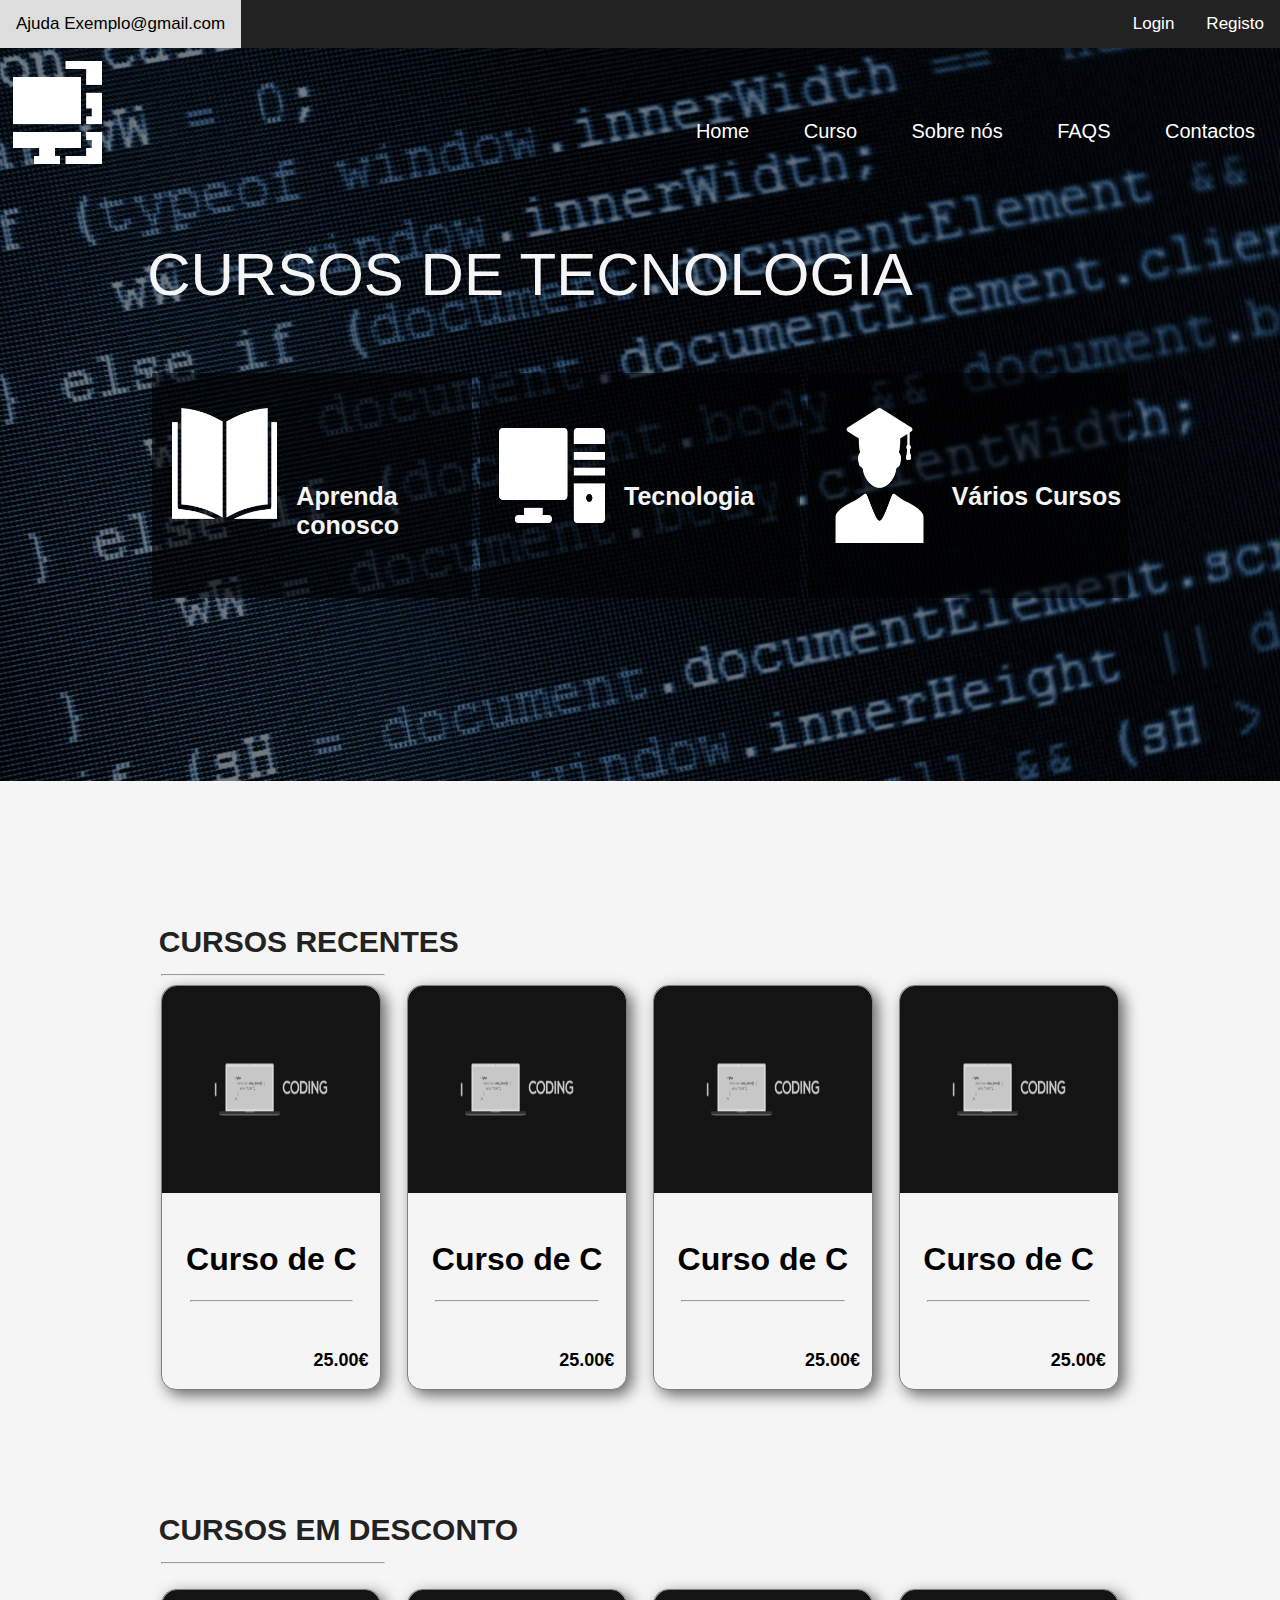
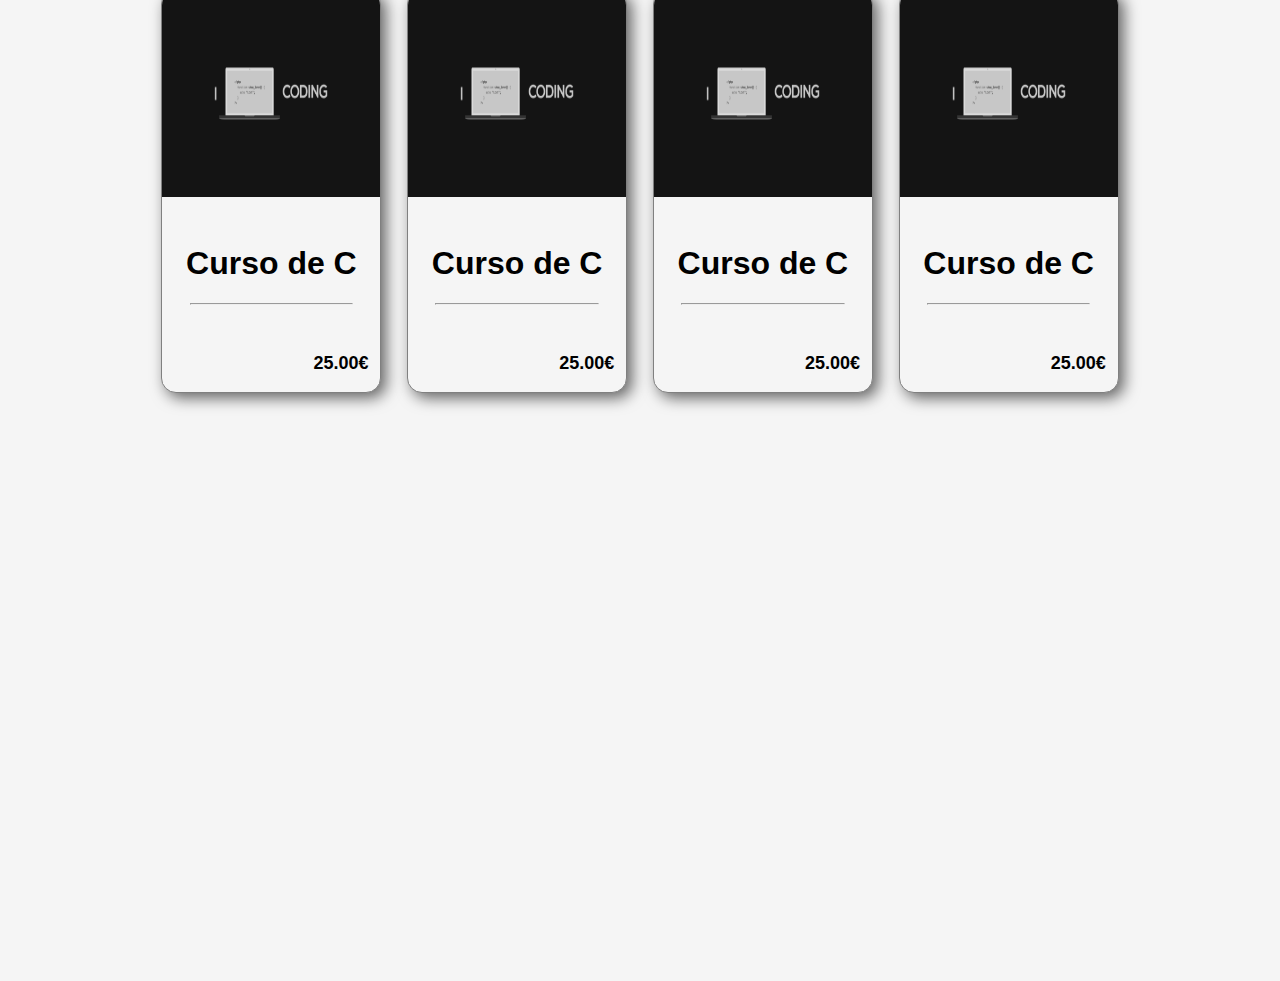
<file: index.html>
<html lang="pt">
    <head> 

        <title> Info-Cursos </title>
				<meta charset="UTF-8" name="viewport" content="width=device-width, initial-scale=1.0">

      <link href="css/indexstyle.css" rel="stylesheet" type="text/css">
    </head>

<body>
	<script src="javascript/javaindex.js"></script>

<header> 
	
		<div class="topnav">
			<a href="#Registo" onclick= "openForm1()">Registo</a>
			<a href="#Login" onclick="openForm()">Login</a>

			<a id="topaj" href="#Ajuda">Ajuda Exemplo@gmail.com</a>
        </div>



        <div class="logo">
			<img src="imgs/iconpc.png">
        </div>
		
        <ul class="main-nav">
		
                <li class="active"><a href="index.html"> Home </a> </li>
                <li><a href="html/cursos.html"> Curso </a> </li>
                <li><a href="html/sobrenos.html"> Sobre nós </a> </li>
                <li><a href="html/faqs.html"> FAQS </a> </li>
				<li><a href="html/contactos.html"> Contactos </a> </li>

        </ul>
		
</header>

		<div class="flex-container2">
					<p class="hometxt">CURSOS DE TECNOLOGIA</p>
			<div class="flex-container2">
					
				<div class="container2">
					<div class="grid2">
						<section class="card2">
							<img class="card_imagez" src="imgs/book.png" alt="Cat">
							<p class="cardtxt"><b>Aprenda conosco</b></p>
					    </section>
				  
					  <section class="card2">
							<img class="card_imagez" src="imgs/zxc.png" alt="Cat">
							<p class="cardtxt"><b>Tecnologia</b></p>
					  </section>
				  
					  <section class="card2">
							<img class="card_imagez" src="imgs/aluno-com-limite-de-graduacao.png" alt="Cat">
							<p class="cardtxt"><b>Vários Cursos</b></p>
					  </section>
	
	
					</div>
				  </div>
	
			
			</div>	
		

		


		</div>	
		
<section class="psection1">

	<h1 class="parag">CURSOS RECENTES<hr class="hrr"></h1>
	
	<div class="flex-container1">
					
		
		<div class="grid">
			<section class="card" onclick="openinfo()">
				<img class="card_image" src="imgs/exeimg.jpg" alt="Cat">
				<div class="card_content">
				  <h1 class="card_title">Curso de C</h1>
				  <hr class="hr">
				  <p class="card_price"><b>25.00€</b></p>
				</div>
			  </section>
	  
		  <section class="card" onclick="openinfo()">
			<img class="card_image" src="imgs/exeimg.jpg" alt="Cat">
			<div class="card_content">
			  <h1 class="card_title">Curso de C</h1>
			  <hr class="hr">
			  <p class="card_price"><b>25.00€</b></p>
			</div>
		  </section>
	  
		  <section class="card" onclick="openinfo()">
			<img class="card_image" src="imgs/exeimg.jpg" alt="Cat">
			<div class="card_content">
			  <h1 class="card_title">Curso de C</h1>
			  <hr class="hr">
			  <p class="card_price"><b>25.00€</b></p>
			</div>
		  </section>

		  <section class="card" onclick="openinfo()">
			<img class="card_image" src="imgs/exeimg.jpg" alt="Cat">
			<div class="card_content">
			  <h1 class="card_title">Curso de C</h1>
			  <hr class="hr">
			  <p class="card_price"><b>25.00€</b></p>
			</div>
		  </section>
		</div>
	  


</div>	
		
<h1 class="parag1">CURSOS EM DESCONTO<hr class="hrr1"></h1>
	
	<div class="flex-container11">
					
		
		<div class="grid1" onclick="openinfo()">
			<section class="card1">
				<img class="card_image1" src="imgs/exeimg.jpg" alt="Cat">
				<div class="card_content1">
				  <h1 class="card_title1">Curso de C</h1>
				  <hr class="hr1">
				  <p class="card_price1"><b>25.00€</b></p>
				</div>
			  </section>
	  
		  <section class="card1" onclick="openinfo()">
			<img class="card_image1" src="imgs/exeimg.jpg" alt="Cat">
			<div class="card_content1">
			  <h1 class="card_title1">Curso de C</h1>
			  <hr class="hr1">
			  <p class="card_price1"><b>25.00€</b></p>
			</div>
		  </section>
	  
		  <section class="card1" onclick="openinfo()">
			<img class="card_image1" src="imgs/exeimg.jpg" alt="Cat">
			<div class="card_content1">
			  <h1 class="card_title1">Curso de C</h1>
			  <hr class="hr1">
			  <p class="card_price1"><b>25.00€</b></p>
			</div>
		  </section>

		  <section class="card1" onclick="openinfo()">
			<img class="card_image1" src="imgs/exeimg.jpg" alt="Cat">
			<div class="card_content1">
			  <h1 class="card_title1">Curso de C</h1>
			  <hr class="hr1">
			  <p class="card_price1"><b>25.00€</b></p>
			</div>
		  </section>
		</div>
	  


</div>	
	



	
	
	<div class="form-popup" id="myForm">
	  <form action="" class="form-container">
		<h1>Login</h1>
	
		<label for="email"><b>Email</b></label>
		<input type="text" placeholder="Insira o Email" name="email" required>
	
		<label for="psw"><b>Password</b></label>
		<input type="password" placeholder="Insira a Password" name="psw" required>
	
		<button type="submit" class="btn">Login</button>
		<button type="button" class="btn cancel" onclick="closeForm()">Fechar</button>
	  </form>
	</div>


	<div class="form-popup1" id="myForm1">
		<form action="" class="form-container">
		  <h1>Registo</h1>
	  
		  <label for="email1"><b>Email</b></label>
		  <input type="text" placeholder="Insira o Email" name="email1" required>
	  
		  <label for="psw1"><b>Password</b></label>
		  <input type="password" placeholder="Insira a Password" name="psw2" required>

		  <label for="psw1"><b>Password</b></label>
		  <input type="password" placeholder="Volte a inserir a password" name="psw3" required>
	  
		  <button type="submit" class="btn">Registar</button>
		  <button type="button" class="btn cancel" onclick="closeForm1()">Fechar</button>
		</form>
	  </div>



	  <div class="moreinfo" id="moreinfo1">
		<div class="moreinfo-container">
			<div class ="label" onclick="closeinfo()">Curso de C</div>
			<img class="moreinfo-img" src="imgs/exeimg.jpg" alt="Cat">
			<div class="moreinfo-desc">Descrição do curso
			</div>
		</div>
		  
	  </div>
	


</section>



   

	


</body>



</html>
</file>
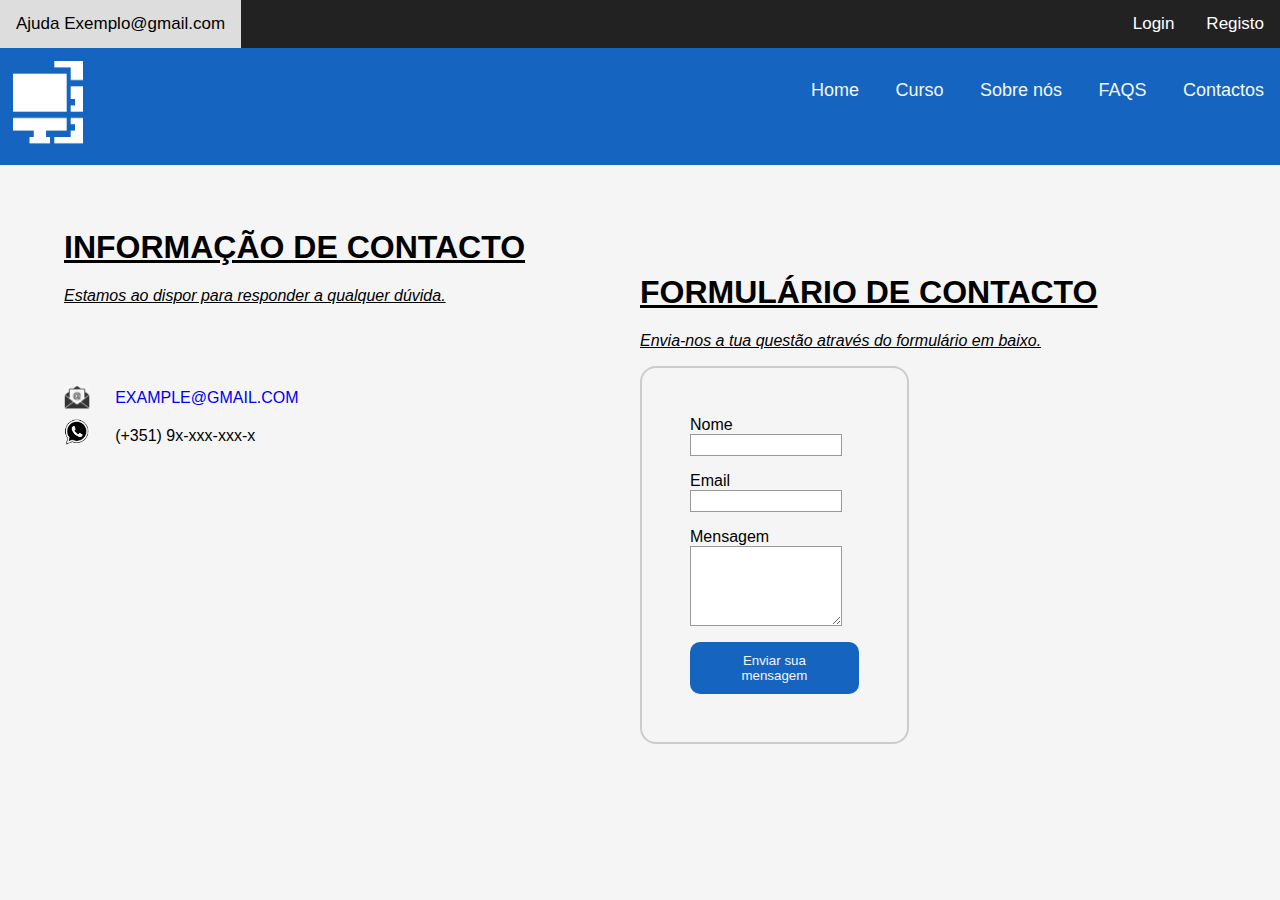
<file: html/contactos.html>
<!DOCTYPE html>

<html lang="pt">

    <head> 
		<meta charset="UTF-8">
        <title> Info-Cursos </title>
      	<link href="../css/stylecontactos.css" rel="stylesheet" type="text/css">
    </head>

<body>

	<header> 
	
		<div class="topnav">
			<a href="#Registo" onclick= "openForm1()">Registo</a>
			<a href="#Login" onclick="openForm()">Login</a>
			<a id="topaj" href="#Ajuda">Ajuda Exemplo@gmail.com</a>
        </div>

		<div class="container">
        	<div class="logo">
			<img src="../imgs/iconpc.png" alt="pcicon">
        	</div>

        		<ul class="main-nav">
               		<li><a href="../index.html"> Home </a> </li>
                	<li><a href="cursos.html"> Curso </a> </li>
                	<li><a href="sobrenos.html"> Sobre nós </a> </li>
                	<li><a href="faqs.html"> FAQS </a> </li>
                	<li class="active"><a href="contactos.html"> Contactos </a> </li>
        		</ul>

		</div>
		
	</header>


<div class="contact01">
    <h1> INFORMAÇÃO DE CONTACTO</h1> 
    <p>Estamos ao dispor para responder a qualquer dúvida.</p>
</div>

	<div class="row">
        	<div class="logo2">
			<img src="../imgs/icontmail2.png" alt="iconmail">   
			</div>   
	</div>

	<div class="contact02">
   	 <a href="email" style="text-decoration: none;">EXAMPLE@GMAIL.COM</a>
	</div>

	<div class="row01">
		<div class="logo3">
			<img src="../imgs/teleicon.png" alt ="teleicon">
		</div>
	</div>

	<div class="contact03">
		<p> (+351) 9x-xxx-xxx-x</p>
	</div>

	<div class="box01">
		<h1>FORMULÁRIO DE CONTACTO</h1>
		<p>Envia-nos a tua questão através do formulário em baixo.</p>
	</div>

		<form action="/formulario-de-ajuda" method="get">
			<div>
				<label> Nome </label>
				<input type="text" name="Nome" />
			</div>
			<div>
				<label> Email</label>
				<input type="email" name="email"/>
			</div>
			<div>
				<label>Mensagem</label>
				<textarea id="msg"></textarea>
			</div>

			<div id="button">
				<button class="btn active">Enviar sua mensagem</button>
			</div>

		</form>

		<div class="form-popup" id="myForm">
			<form action="" class="form-container">
				  <h1>Login</h1>
		  
				  <label for="email"><b>Email</b></label>
				  <input type="text" placeholder="Insira o Email" name="email" required>
		  
				  <label for="psw"><b>Password</b></label>
				  <input type="password" placeholder="Insira a Password" name="psw" required>
		  
				  <button type="submit" class="btn">Login</button>
				  <button type="button" class="btn cancel" onclick="closeForm()">Fechar</button>
			</form>
		  </div>
  
  
		  <div class="form-popup1" id="myForm1">
				  <form action="" class="form-container">
					<h1>Registo</h1>
			
					<label for="email1"><b>Email</b></label>
					<input type="text" placeholder="Insira o Email" name="email1" required>
			
					<label for="psw1"><b>Password</b></label>
					<input type="password" placeholder="Insira a Password" name="psw2" required>
  
					<label for="psw1"><b>Password</b></label>
					<input type="password" placeholder="Volte a inserir a password" name="psw3" required>
			
					<button type="submit" class="btn">Registar</button>
					<button type="button" class="btn cancel" onclick="closeForm1()">Fechar</button>
				  </form>
			</div>
 <script src="../javascript/javascontacto.js"></script>


	</body>

</html>
</file>
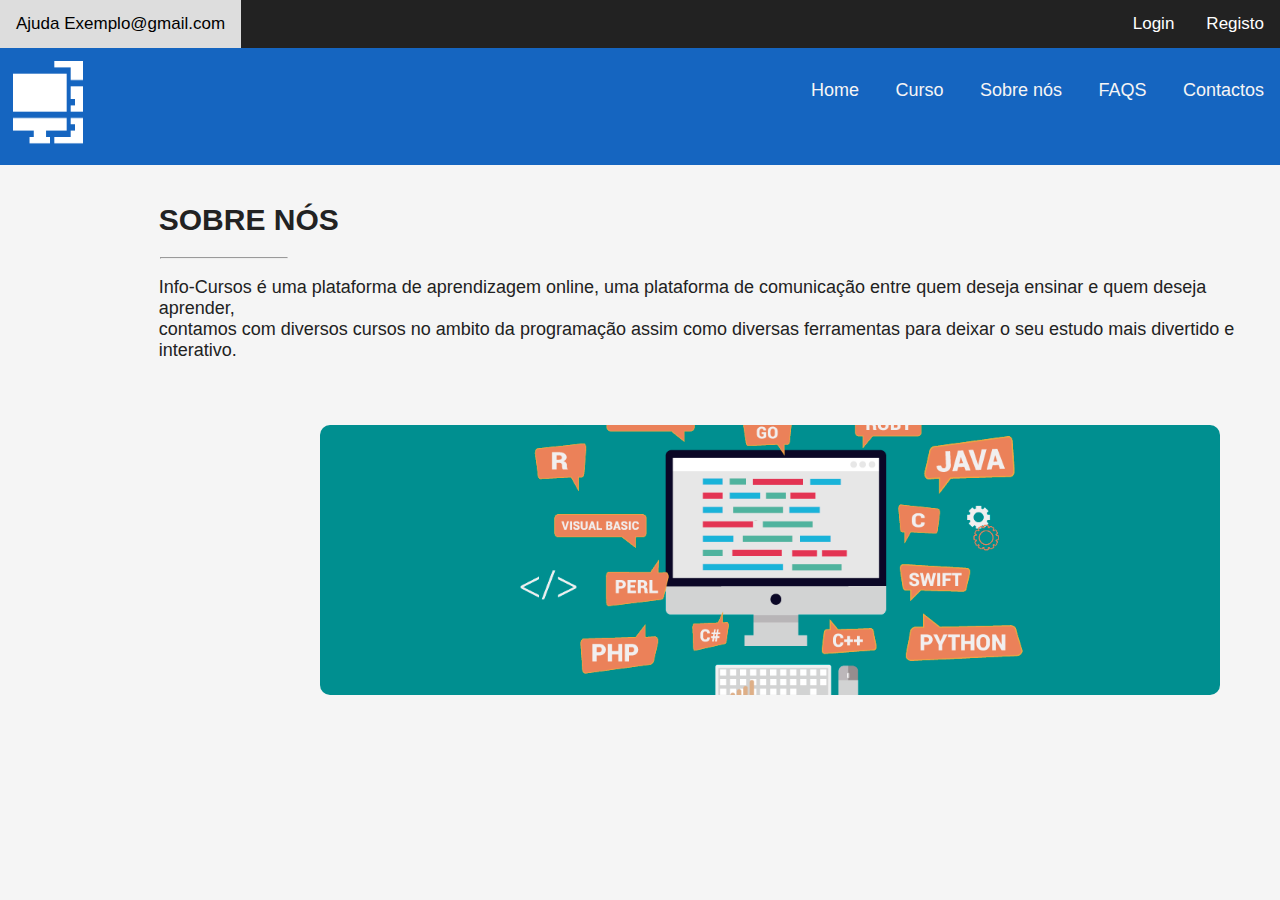
<file: html/sobrenos.html>
<!DOCTYPE html>
<html lang="pt">
    <head> 
		<meta charset="UTF-8">
        <title> Info-Cursos </title>
      <link href="../css/stylesb.css" rel="stylesheet" type="text/css">
    </head>

<body>

<header> 
	
		<div class="topnav">
			<a href="#Registo" onclick= "openForm1()">Registo</a>
			<a href="#Login" onclick="openForm()">Login</a>
			<a id="topaj" href="#Ajuda">Ajuda Exemplo@gmail.com</a>

        </div>


<div class="container">
        <div class="logo">
			<img src="../imgs/iconpc.png" alt="iconpc">
        </div>
		
        <ul class="main-nav">
		
                <li><a href="../index.html"> Home </a> </li>
                <li><a href="cursos.html"> Curso </a> </li>
                <li class="active"><a href="sobrenos.html"> Sobre nós </a> </li>
                <li><a href="faqs.html"> FAQS </a> </li>
                <li><a href="contactos.html"> Contactos </a> </li>

        </ul>
</div>		
</header>

<h1 class="parag">SOBRE NÓS</h1>
<hr class="hrr">
<div class="txt">
        <p class="aptxt">Info-Cursos é uma plataforma de aprendizagem online, uma plataforma de comunicação entre quem deseja ensinar e quem deseja aprender, <br>contamos com diversos cursos no ambito da programação assim como diversas ferramentas para deixar o seu estudo mais divertido e interativo. 
        </p>
        
    </div>

	<!--SLIDER-->
		<div id="slider">
        	<img class="selected" src="../imgs/prog.png" alt="Image1">
        	<img src="../imgs/prog1.jpg" alt="Image2">
        	<img src="../imgs/prog2.jpg" alt="image3">
    	</div>

            <div class="form-popup" id="myForm">
                <form action="" class="form-container">
                      <h1>Login</h1>
              
                      <label for="email"><b>Email</b></label>
                      <input type="text" placeholder="Insira o Email" name="email" required>
              
                      <label for="psw"><b>Password</b></label>
                      <input type="password" placeholder="Insira a Password" name="psw" required>
              
                      <button type="submit" class="btn">Login</button>
                      <button type="button" class="btn cancel" onclick="closeForm()">Fechar</button>
                </form>
              </div>
      
      
              <div class="form-popup1" id="myForm1">
                      <form action="" class="form-container">
                        <h1>Registo</h1>
                
                        <label for="email1"><b>Email</b></label>
                        <input type="text" placeholder="Insira o Email" name="email1" required>
                
                        <label for="psw1"><b>Password</b></label>
                        <input type="password" placeholder="Insira a Password" name="psw2" required>
      
                        <label for="psw1"><b>Password</b></label>
                        <input type="password" placeholder="Volte a inserir a password" name="psw3" required>
                
                        <button type="submit" class="btn">Registar</button>
                        <button type="button" class="btn cancel" onclick="closeForm1()">Fechar</button>
                      </form>
                </div>
 	<script src="../javascript/javasb.js"></script>

</body>
</html>
</file>
<file: css/indexstyle.css>
body {
    margin: 0;
    font-family: Arial, Helvetica, sans-serif;
    
	background-image: linear-gradient(to bottom, rgba(0,0,0,0.5) 0%,rgba(0,0,0,0.5) 100%), url('../imgs/IFW.jpg');
	background-repeat: no-repeat;
	background-attachment: fixed;
	background-size: cover;
	background-position: center;
	position: relative;
	
	
  }
  
/*Header*/




/*Top Navbar*/
  .topnav {
    overflow: hidden;
    background-color: #222;
  }
  
  .topnav a {
	float: right;
    color: #FFFFFF;
    text-align: center;
    padding: 14px 16px;
    text-decoration: none;
    font-size: 17px;
  }

#topaj
{
	    float: left;
}

  
  .topnav a:hover {
    background-color: #ddd;
    color: black;
  }
  
  .topnav a.active {
    background-color: #4CAF50;
    color: white;
  }

/*Main nav */
.main-nav
{
    float: right;
    list-style: none;
    margin-top: 8vh;
}
.main-nav li
{
    display: inline-block;

}
.main-nav li a
{
    color: White;
    text-decoration: none;
    padding: 4px 25px;

    font-family: Arial, Helvetica, sans-serif;
    font-size: 20px;
}

.main-nav li a:hover
{
    border-bottom:2px solid whitesmoke;

}

.logo img{
    width:  7vw;
    height: 15vh;
    float:left;
  margin: 1%;
  

}
/*Containers inicial*/
.hometxt{
	
	margin-top: 15%;
	margin-left: 11.5%;
	color: whitesmoke;
	font-size: 60px;
}
.flex-container2{
	
  width: 100%;

}

.grid2
{
    margin-top: 3%;
    display: grid;
    grid-template-columns: repeat(3, 1fr);
    grid-template-rows: 1%;
    grid-column-gap: 0px;
    grid-row-gap: 0px;
    justify-content: center;


    flex-direction: row;
    display: flex;
    align-items: center;

}
.card2
{
 
    position: relative;
    height: 25vh;
    width: 25%;
    background: rgba(0, 0, 0, 0.6);

    padding: 0;
    margin: 0.3%;
    list-style: none;


}


.card_imagez
{
	margin-top: 11%;
	margin-left: 6%;
    height: 60%;
    width: 33%;
}
.cardtxt{
	color: whitesmoke;
	font-size: 25px;
	margin-top: -19%;
	margin-left: 45%;
}


/*sections */

.psection1{
  position: relative;
  margin-top: 14%;
  height: 200%;
  width: 100%;
  background-color: #f5f5f5;
}

/*sections 1*/

.parag{
  position: relative;

  top: 8%;
  margin-left: 12.4vw;
  font-size: 30px;
  color: #222;
  font-family: Arial, Helvetica, sans-serif;

}

.flex-container1{
	
  width: 100%;

}

.grid
{
    margin-top: 11%;
    display: grid;
    grid-template-columns: repeat(4, 1fr);
    grid-template-rows: 1%;
    grid-column-gap: 0px;
    grid-row-gap: 0px;
    justify-content: center;

    flex-direction: row;
    display: flex;
    align-items: center;

}
.card
{
    position: relative;
    top: 0vh;
    width: 17.2%;
    height: 45%;
    background-color: whitesmoke;
    border-radius: 0px;

    padding: 0;
    margin: 1%;
    list-style: none;
    box-shadow: 5px 5px 15px rgba(0,0,0,0.6);
    cursor: pointer;
    border: 1px solid grey;
    border-radius: 15px;


}

.card:hover {
  transform: scale(1.15);
  transition: 0.5s ease;
}

.card_image
{
  border-top-left-radius: 15px;
  border-top-right-radius: 15px;
    height: 23vh;
    width: 100%;
}

.card_title
{
    text-align: center;
    margin-top: 22%;
}
.card_price
{

   font-size: 18px;
    text-align: right;
    margin-top: 22%;
    margin-right: 5.5%;
   

}

.hrr{
  width: 20%;
  margin-left: 0.2%;
}


.hr{
  width: 75%;

}
/*SEc 2*/

.parag1{
  position: relative;

  top: 5%;
  margin-left: 12.4vw;
  font-size: 30px;
  color: #222;
  font-family: Arial, Helvetica, sans-serif;

}

.flex-container11{
  width: 100%;

}

.grid1
{
    margin-top: 8%;
    display: grid;
    grid-template-columns: repeat(4, 1fr);
    grid-template-rows: 1%;
    grid-column-gap: 0px;
    grid-row-gap: 0px;
    justify-content: center;

    flex-direction: row;
    display: flex;
    align-items: center;

}
.card1
{
    position: relative;
    top: 0vh;
    width: 17.2%;
    height: 45%;
    background-color: whitesmoke;
    border-radius: 0px;

    padding: 0;
    margin: 1%;
    list-style: none;
    box-shadow: 5px 5px 15px rgba(0,0,0,0.6);
    cursor: pointer;
    border: 1px solid grey;
    border-radius: 15px;

}

.card1:hover {
  transform: scale(1.15);
  transition: 0.5s ease;
}

.card_image1
{
  border-top-left-radius: 15px;
  border-top-right-radius: 15px;
    height: 23vh;
    width: 100%;
}

.card_title1
{
    text-align: center;
    margin-top: 22%;
}
.card_price1
{

   font-size: 18px;
    text-align: right;
    margin-top: 22%;
    margin-right: 5.5%;
   

}

.hrr1{
  width: 20%;
  margin-left: 0.2%;
}


.hr1{
  width: 75%;

}




* {box-sizing: border-box;}

/* Tamanho do container */




.form-popup {
  display: none;
  position: fixed;
  top:30%;
  right: 40%;
  width: 20%;
  height: 40vh;
  border: 1% solid #f1f1f1;
  z-index: 9;
  box-shadow: 5px 5px 15px rgba(0,0,0,0.6);

}

.form-popup1 {
  display: none;
  position: fixed;
  top:30%;
  right: 40%;
  width: 20%;
  height: 50vh;
  border: 1% solid #f1f1f1;
  z-index: 9;
  box-shadow: 5px 5px 15px rgba(0,0,0,0.6);

}

/* Tamanho do container */
.form-container {
  max-width: 100%;
  height: 100%;
  padding: 1.5%;
  background-color: white;
}


.form-container input[type=text], .form-container input[type=password] {
  width: 100%;
  padding: 4.5%;
  margin: 1.2% 0 6% 0;
  border: none;
  background: #f1f1f1;
}

.form-container input[type=text]:focus, .form-container input[type=password]:focus {
  background-color: #ddd;
  outline: none;
}


.form-container .btn {
  background-color: #1565c0;
  color: white;
  padding: 4.5% 5%;
  border: none;
  cursor: pointer;
  width: 100%;
  margin-bottom:3%;
  opacity: 0.8;
}
.form-container .cancel {
  background-color:#1565c0;
}


.form-container .btn:hover, .open-button:hover {
  opacity: 1;
}



.moreinfo{
  display: none;
  position: fixed;
  top:30%;
  right: 32%;
  width: 36%;
  height: 35vh;
  border: 1% solid #f1f1f1;
  z-index: 9;
  box-shadow: 5px 5px 15px rgba(0,0,0,0.6);
}

.moreinfo-container {
  max-width: 100%;
  height: 100%;
  
  background-color: white;
}

.label{
  width: 100%;
  position: relative;
  padding: 3%;
  
  background: #1565c0;
  color: #fff;
  cursor: pointer;
}

.label::before{
  
  content: 'X';
  position: absolute;
  top: 50%;
  right: 20px;
  transform: translateY(-50%);
  font-size: 1.5em;
}

.moreinfo-img {
  width: 50%;
  height: 82%;
  
}

.moreinfo-desc {
  position: fixed;
  left: 50.5%;
  margin-top: -13.7%;
}
</file>
<file: css/stylecontactos.css>
body {
    margin: 0;
    font-family: Arial, Helvetica, sans-serif;
	background-color: WhiteSmoke;
	background-attachment: fixed;
	background-size: cover;
	background-position: center;
	position: relative;
	
	
  }
  
/*Header*/




/*Top Navbar*/
  .topnav {
    overflow: hidden;
    background-color: #222;
  }
  
  .topnav a {
	float: right;
    color: #FFFFFF;
    text-align: center;
    padding: 14px 16px;
    text-decoration: none;
    font-size: 17px;
  }

#topaj
{
	    float: left;
}

  
  .topnav a:hover {
    background-color: #ddd;
    color: black;
  }
  
  .topnav a.active {
    background-color: #4CAF50;
    color: white;
  }


/*Main nav */

.container
{
  height: 13vh;
  width: 100%;
  background-color: #1565c0;

}
.main-nav
{

    float: right;
    list-style: none;
    margin-top: 2.5%;
}
.main-nav li
{
    display: inline-block;

}
.main-nav li a
{
    color: WhiteSmoke;
    text-decoration: none;
    padding: 4px 16px;

    font-family: Arial, Helvetica, sans-serif;
    font-size: 18px;
}

.main-nav li a:hover
{
    border-bottom:2px solid WhiteSmoke;
}

.logo img{
    width:  5.5vw;
    height: 12vh;
    float:left;
	margin: 1%;
}

.contact01{
  text-align:  left;
  margin-top: 5%; 
  margin-left: 05%;
  text-decoration: underline;
}
.contact01 p {

  color: black;
  font-family: inherit;
  font-style: italic;
}

.contact02{
  text-decoration: none;
  margin-left: 09%;
  margin-top: -2%;
}

.contact03{

  text-align: left;
  margin-left: 09%;
  margin-top: -3%;
}

.row img{

    margin-top: 05%;
    width: 2%;
    height: 3.5%;
    margin-left: 05%;
}

.row01 img{

  margin-top: 01%;
  width: 2%;
  height: 3.5%;
	margin-left: 05%;
    
}

.box01{

  margin-left: 50%;
  margin-top: -15%;
  text-decoration: underline;
}
.box01 p{
  font-style: italic;
}

form {
  margin: 0 auto;
  width: 21%;
	height: 35%;
  margin-left: 50%;
  padding: 3em;
  border: 2px solid #CCC;
  border-radius: 1em;
}

form div + div {
    margin-top: 1em;
}

label {

    display: inline-block;
    width: 20%;
    text-align: right;
}

input, textarea {

    font: 1em sans-serif;
    width: 90%;
    box-sizing: border-box;
    border: 1px solid #999;
}

input:focus, textarea:focus {
    border-color: #000;
}

textarea {

    vertical-align: top;
    height: 5em;
    resize: vertical;
}

#button {

  background-color: #1565c0;
  border-radius: 10px;
  color: whitesmoke;
  padding: 01px 10px;
  text-align: center;
  font-family: inherit;
  display: inline-block;
  font-size: 16px;
}
#active.button:hover {background-color: #1565c0}


#button:active {
  background-color: #1565c0;
  box-shadow: 0 5px #666;
  transform: translateY(4px);
}



.btn {
  border: none;
  color: whitesmoke;
  outline: none;
  padding: 10px 16px;
  background-color: #1565c0;
  cursor: pointer;
}


* {box-sizing: border-box;}

/* Tamanho do container */




.form-popup {
  display: none;
  position: fixed;
  top:30%;
  right: 40%;
  width: 20%;
  height: 41.5vh;
  border: 1% solid #f1f1f1;
  z-index: 9;
  box-shadow: 5px 5px 15px rgba(0,0,0,0.6);

}

.form-popup1 {
  display: none;
  position: fixed;
  top:30%;
  right: 40%;
  width: 20%;
  height: 51.3vh;
  border: 1% solid #f1f1f1;
  z-index: 9;
  box-shadow: 5px 5px 15px rgba(0,0,0,0.6);

}

/* Tamanho do container */
.form-container {
  max-width: 100%;
  height: 100%;
  padding: 1.5%;
  background-color: white;
}


.form-container input[type=text], .form-container input[type=password] {
  width: 100%;
  padding: 4.5%;
  margin: 1.2% 0 6% 0;
  border: none;
  background: #f1f1f1;
}

.form-container input[type=text]:focus, .form-container input[type=password]:focus {
  background-color: #ddd;
  outline: none;
}


.form-container .btn {
  background-color: #1565c0;
  color: white;
  padding: 4.5% 5%;
  border: none;
  cursor: pointer;
  width: 100%;
  margin-bottom:3%;
  opacity: 0.8;
}
.form-container .cancel {
  background-color:#1565c0;
}


.form-container .btn:hover, .open-button:hover {
  opacity: 1;
}
</file>
<file: css/stylesb.css>
body {
    margin: 0;
    font-family: Arial, Helvetica, sans-serif;
	background-color: WhiteSmoke;
	background-attachment: fixed;
	background-size: cover;
	background-position: center;
	position: relative;
	
	
  }
  
/*Header*/




/*Top Navbar*/
    .topnav {
    overflow: hidden;
    background-color: #222;
  }
  
  .topnav a {
	float: right;
    color: #FFFFFF;
    text-align: center;
    padding: 14px 16px;
    text-decoration: none;
    font-size: 17px;
  }

#topaj
{
	    float: left;
}
.parag{
  position: relative;

  margin-top: 3%;
  margin-left: 12.4vw;
  font-size: 30px;
  color: #222;
  font-family: Arial, Helvetica, sans-serif;

}

.aptxt{
	 
   margin-left: 12.4vw;
  font-size: 18px;
  color: #222;
  font-family: Arial, Helvetica, sans-serif;
}
.hrr{
  width: 10%;
  margin-left: 12.5%;
}
  
  .topnav a:hover {
    background-color: #ddd;
    color: black;
  }
  
  .topnav a.active {
    background-color: #4CAF50;
    color: white;
  }


/*Main nav */

.container
{
  height: 13vh;
  width: 100%;
  background-color: #1565c0;

}
.main-nav
{

    float: right;
    list-style: none;
    margin-top: 2.5%;
}
.main-nav li
{
    display: inline-block;

}
.main-nav li a
{
    color: WhiteSmoke;
    text-decoration: none;
    padding: 4px 16px;

    font-family: Arial, Helvetica, sans-serif;
    font-size: 18px;
}

.main-nav li a:hover
{
    border-bottom:2px solid WhiteSmoke;
}

.logo img{
    width:  5.5vw;
    height: 12vh;
    float:left;
	margin: 1%;
}


.flex-container2{

  margin-top: 10%;
  width: 100%;

}

.grid2
{
    margin-top: 3%;
    display: grid;
    grid-template-columns: repeat(3, 1fr);
    grid-template-rows: 1%;
    grid-column-gap: 0px;
    grid-row-gap: 0px;
    justify-content: center;


    flex-direction: row;
    display: flex;
    align-items: center;

}
.card2
{
 
    position: relative;
    height: 25%;
    width: 25%;
    background: rgba(0, 0, 0, 0.6);

    padding: 0;
    margin: 0.3%;
    list-style: none;


}


.imag img{
  height: 100%;
  width: 100%;
}
.imag1 img{
  height: 100%;
  width: 100%;

}
.imag2 img{
  height: 100%;
  width: 100%;

}
/*SLIDER*/
#slider {
  margin-top: 5%;
    width: 80%;
    max-width: 500px;
    height: 30vw;
    max-height: 150px;
    position: relative;
    margin-left: 25%;

}

/*IMAGENS DO SLIDER*/
#slider img{
    border-radius: 10px; 
    opacity: 0;
    position: absolute;
    width: 180%;
    height: 180%;
    object-fit: cover;
    transition: opacity 500ms;
}

/*TRASIÇÃO*/
#slider img.selected { 
    opacity: 1;
}

* {box-sizing: border-box;}

/* Tamanho do container */




.form-popup {
  display: none;
  position: fixed;
  top:30%;
  right: 40%;
  width: 20%;
  height: 41.5vh;
  border: 1% solid #f1f1f1;
  z-index: 9;
  box-shadow: 5px 5px 15px rgba(0,0,0,0.6);

}

.form-popup1 {
  display: none;
  position: fixed;
  top:30%;
  right: 40%;
  width: 20%;
  height: 51.3vh;
  border: 1% solid #f1f1f1;
  z-index: 9;
  box-shadow: 5px 5px 15px rgba(0,0,0,0.6);

}

/* Tamanho do container */
.form-container {
  max-width: 100%;
  height: 100%;
  padding: 1.5%;
  background-color: white;
}


.form-container input[type=text], .form-container input[type=password] {
  width: 100%;
  padding: 4.5%;
  margin: 1.2% 0 6% 0;
  border: none;
  background: #f1f1f1;
}

.form-container input[type=text]:focus, .form-container input[type=password]:focus {
  background-color: #ddd;
  outline: none;
}


.form-container .btn {
  background-color: #1565c0;
  color: white;
  padding: 4.5% 5%;
  border: none;
  cursor: pointer;
  width: 100%;
  margin-bottom:3%;
  opacity: 0.8;
}
.form-container .cancel {
  background-color:#1565c0;
}


.form-container .btn:hover, .open-button:hover {
  opacity: 1;
}
</file>
